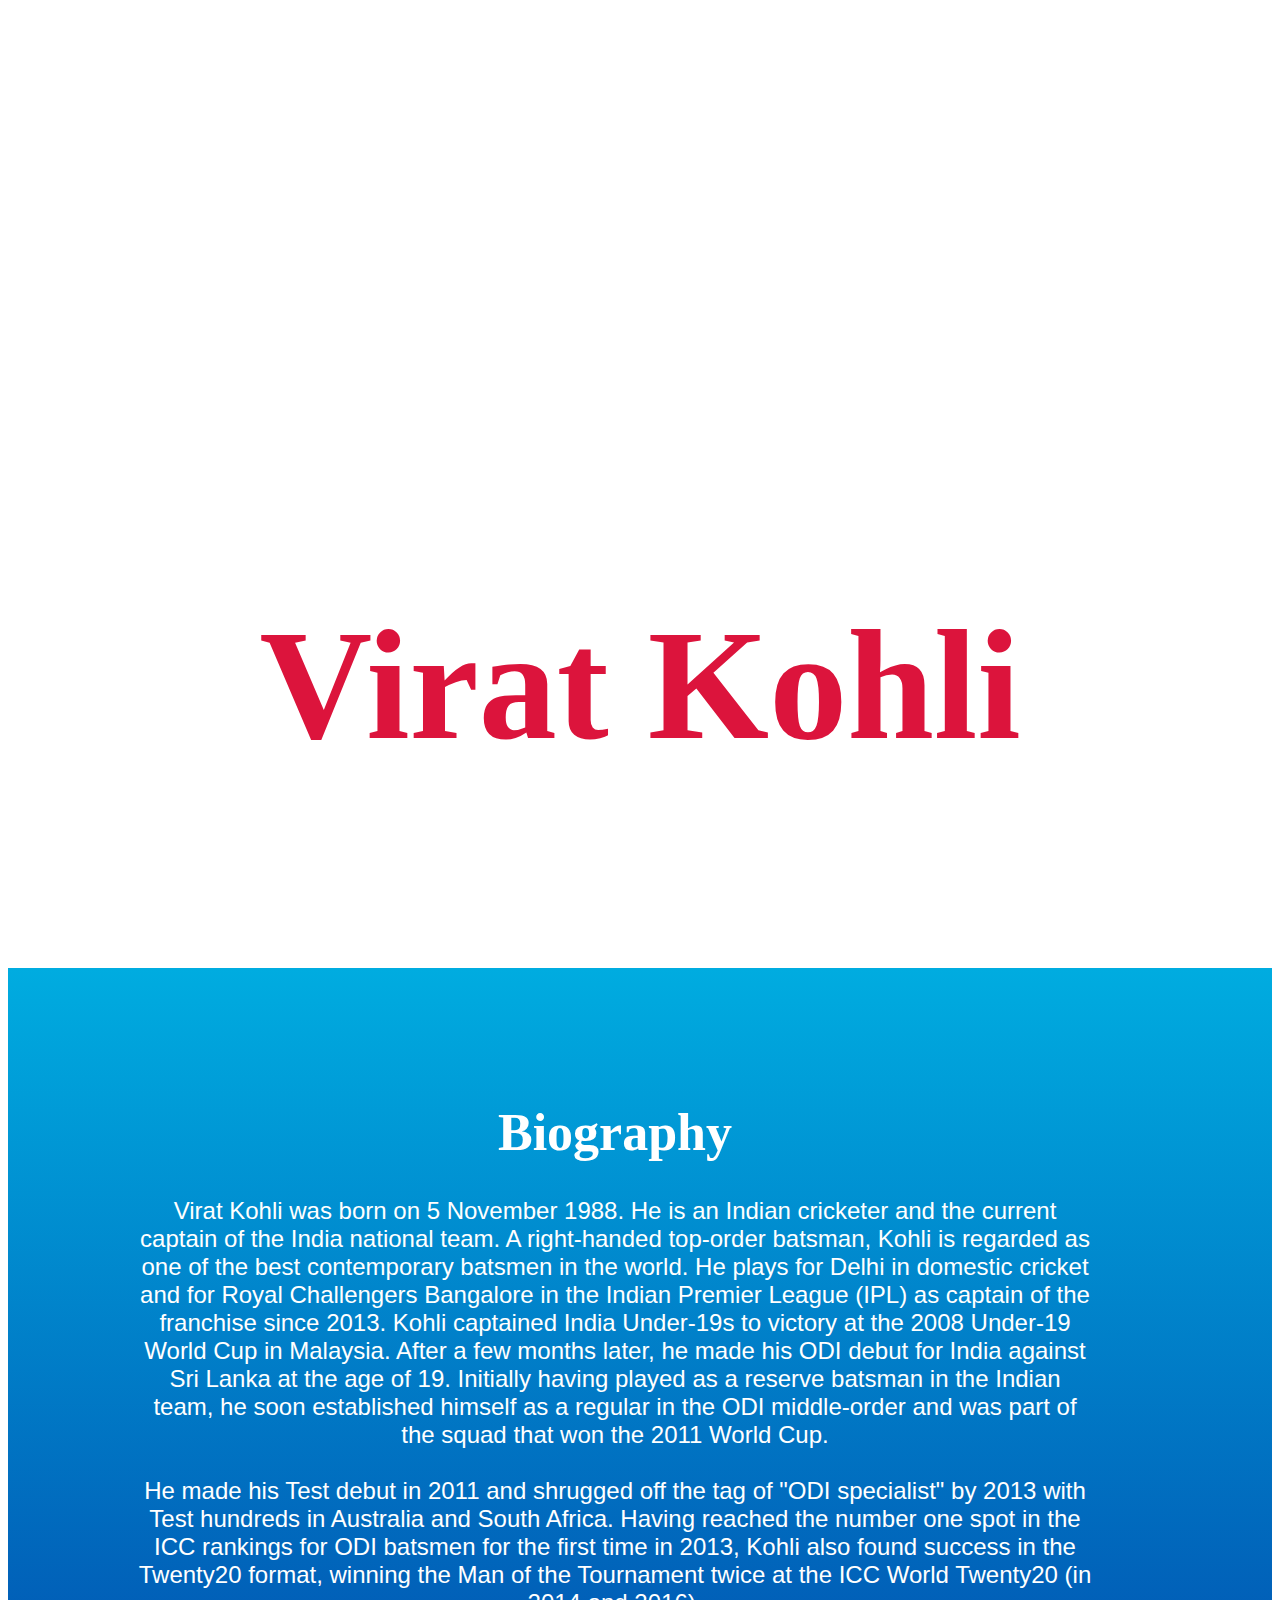
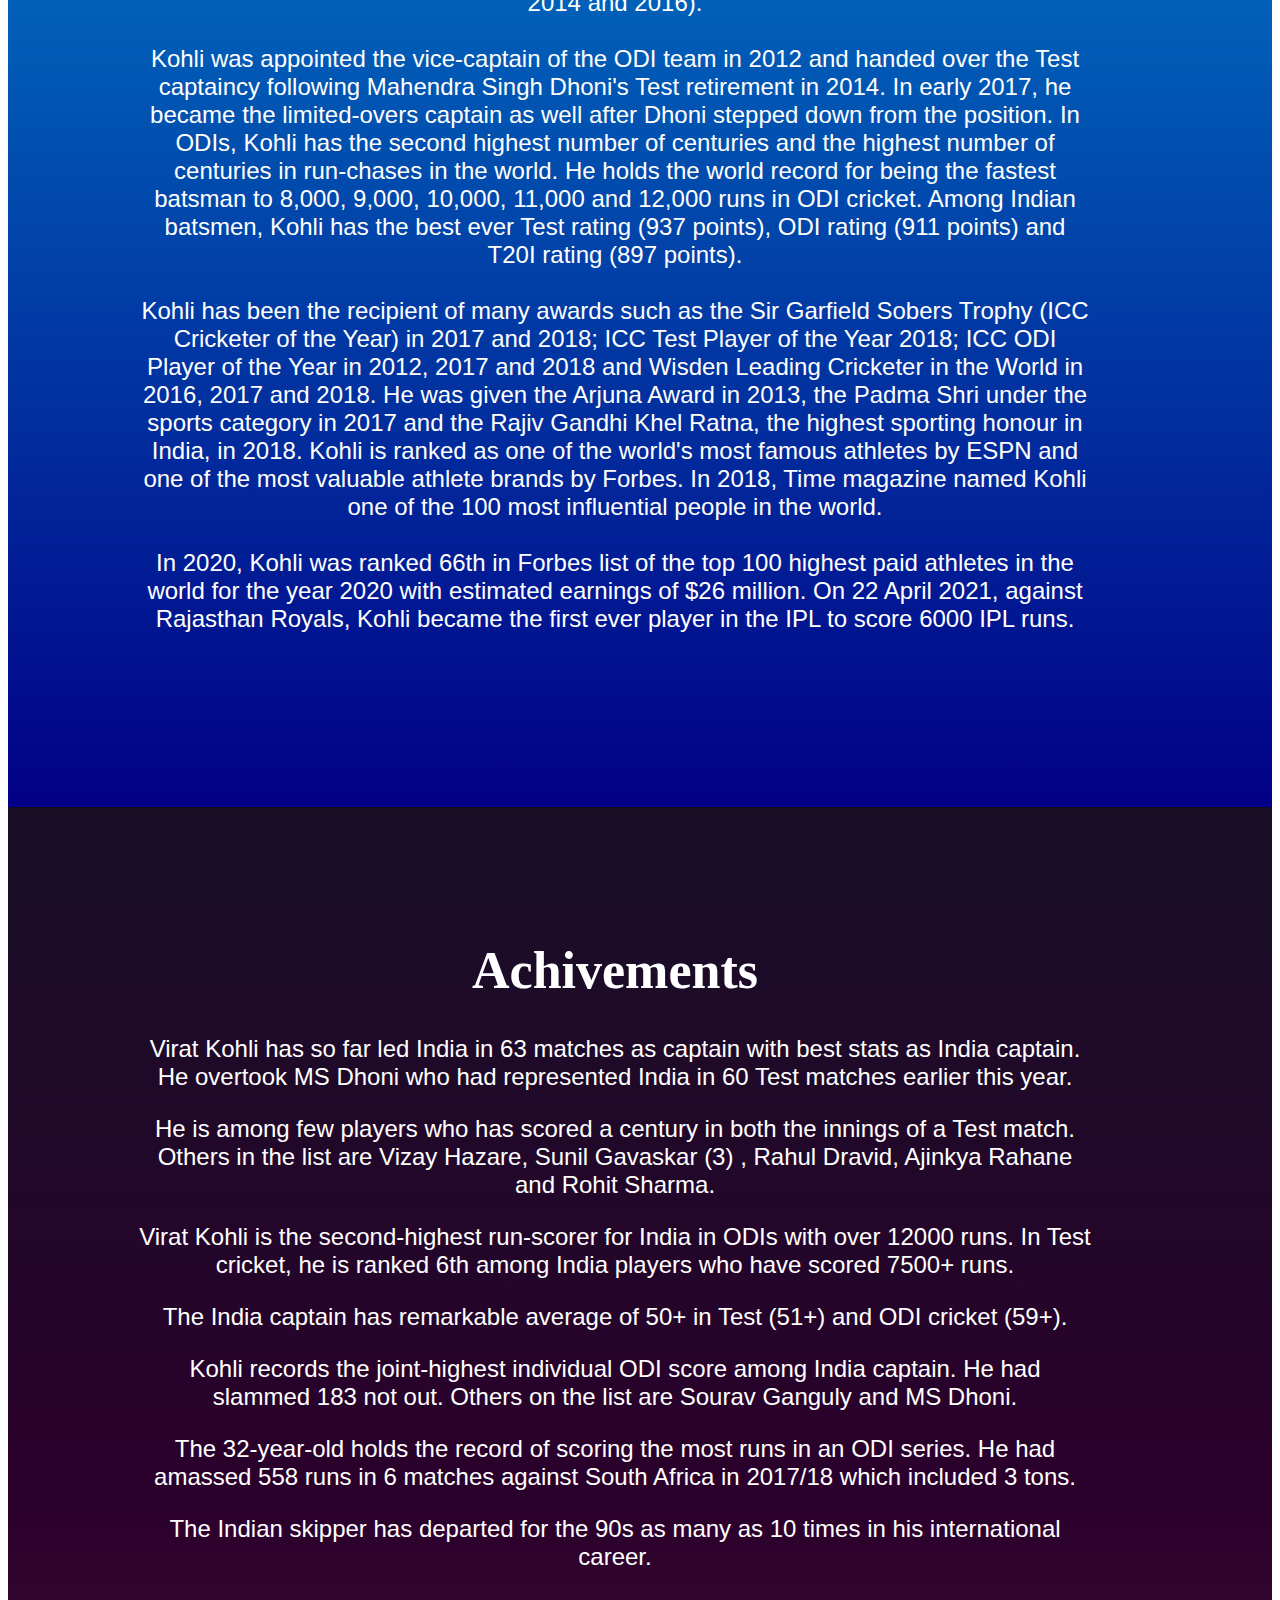
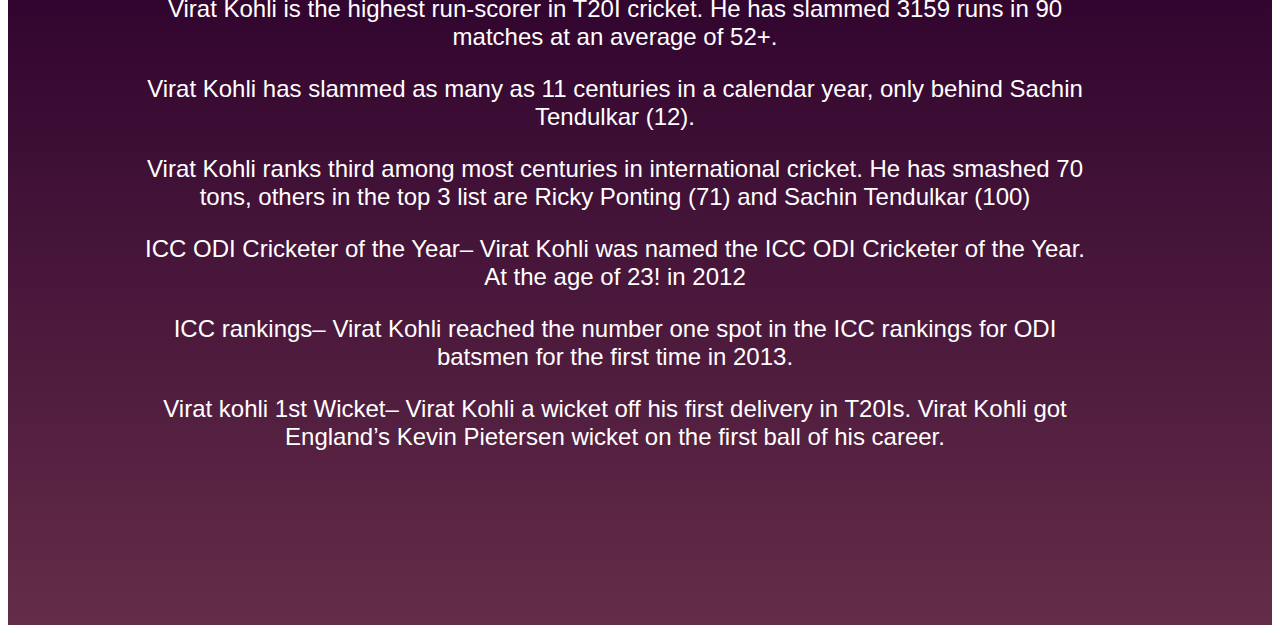
<file: index.html>
<!DOCTYPE html>
<html lang="en">
<head>
    <meta charset="UTF-8">
    <meta http-equiv="X-UA-Compatible" content="IE=edge">
    <meta name="viewport" content="width=device-width, initial-scale=1.0">
    <title> virat kohli</title>
 <link rel="stylesheet" href="styles.css"></link>
</head>
<header class="header header--big-bg">
	<nav id="navbar">
	  <div class="container">
		<ul>
		  <li><a href="index.html">Home</a></li>
		  
		  <li><a href="timeline.html">Timeline</a></li>
		  <li><a href="ipl.html">ipl info</a></li>
		</ul>
	  </div>
	</nav>
	<div class="content">
		<h1>Virat Kohli</h1>
	</div>
</header>

<body>
	<div class="flex1">
		<div class="flex-child">
          <h1> Biography </h1>
          <p>
          Virat Kohli was born on  5 November 1988. He is an Indian cricketer and the current captain of the India national team.
          A right-handed top-order batsman, Kohli is regarded as one of the best contemporary batsmen in the world.
           He plays for Delhi in domestic cricket and for Royal Challengers Bangalore in the Indian Premier League (IPL) as captain of the franchise since 2013.
          Kohli captained India Under-19s to victory at the 2008 Under-19 World Cup in Malaysia.
           After a few months later, he made his ODI debut for India against Sri Lanka at the age of 19. 
           Initially having played as a reserve batsman in the Indian team, he soon established himself as a regular in the ODI middle-order and was part 
           of the squad that won the 2011 World Cup. <br><br>
          
            He made his Test debut in 2011 and shrugged off the tag of "ODI specialist" by 2013 with Test hundreds in Australia and South Africa.
             Having reached the number one spot in the ICC rankings for ODI batsmen for the first time in 2013, Kohli also found success in the Twenty20 format,
              winning the Man of the Tournament twice at the ICC World Twenty20 (in 2014 and 2016). <br><br>
            
            Kohli was appointed the vice-captain of the ODI team in 2012 and handed over the Test captaincy following Mahendra Singh Dhoni's Test retirement in 2014.
             In early 2017, he became the limited-overs captain as well after Dhoni stepped down from the position. 
             In ODIs, Kohli has the second highest number of centuries and the highest number of centuries in run-chases in the world. 
             He holds the world record for being the fastest batsman to 8,000, 9,000, 10,000, 11,000 and 12,000 runs in ODI cricket. 
             Among Indian batsmen, Kohli has the best ever Test rating (937 points), ODI rating (911 points) and T20I rating (897 points).
             <br><br>
            Kohli has been the recipient of many awards such as the Sir Garfield Sobers Trophy (ICC Cricketer of the Year) in 2017 and 2018;
             ICC Test Player of the Year 2018; ICC ODI Player of the Year in 2012, 2017 and 2018 and Wisden Leading Cricketer in the World in 2016, 2017 and 2018.
              He was given the Arjuna Award in 2013, the Padma Shri under the sports category in 2017 and the Rajiv Gandhi Khel Ratna, the highest sporting honour in India, in 2018.
               Kohli is ranked as one of the world's most famous athletes by ESPN and one of the most valuable athlete brands by Forbes.
                In 2018, Time magazine named Kohli one of the 100 most influential people in the world.<br><br>
             
                In 2020, Kohli was ranked 66th in Forbes list of the top 100 highest paid athletes in the world for the year 2020 with estimated earnings of $26 million.
            On 22 April 2021, against Rajasthan Royals, Kohli became the first ever player in the IPL to score 6000 IPL runs.</p> </div>
          
  </div>
  
    </div>
	
	<div class="flex2">
		<div class="flex-child">
          <h1>Achivements</h1>
          <p>Virat Kohli has so far led India in 63 matches as captain with best stats as India captain. He overtook MS Dhoni who had represented India in 60 Test matches earlier this year.</p>
  
          <p>He is among few players who has scored a century in both the innings of a Test match. Others in the list are Vizay Hazare, Sunil Gavaskar (3) , Rahul Dravid, Ajinkya Rahane and Rohit Sharma.</p>
          <p>Virat Kohli is the second-highest run-scorer for India in ODIs with over 12000 runs. In Test cricket, he is ranked 6th among India players who have scored 7500+ runs.                   </p>
          <p> The India captain has remarkable average of 50+ in Test (51+) and ODI cricket (59+).             </p>
          <p> Kohli records the joint-highest individual ODI score among India captain. He had slammed 183 not out. Others on the list are Sourav Ganguly and MS Dhoni.               </p>
          <p>The 32-year-old holds the record of scoring the most runs in an ODI series. He had amassed 558 runs in 6 matches against South Africa in 2017/18 which included 3 tons. </p>
          <p>The Indian skipper has departed for the 90s as many as 10 times in his international career. </p>
          <p>Virat Kohli is the highest run-scorer in T20I cricket. He has slammed 3159 runs in 90 matches at an average of 52+. </p>
          <p>Virat Kohli has slammed as many as 11 centuries in a calendar year, only behind Sachin Tendulkar (12). </p>
          <p>Virat Kohli ranks third among most centuries in international cricket. He has smashed 70 tons, others in the top 3 list are Ricky Ponting (71) and Sachin Tendulkar (100) </p>
          <p>ICC ODI Cricketer of the Year– Virat Kohli was named the ICC ODI Cricketer of the Year. At the age of 23! in 2012 </p>
          <p>ICC rankings– Virat Kohli reached the number one spot in the ICC rankings for ODI batsmen for the first time in 2013. </p>
          <p>Virat kohli 1st Wicket– Virat Kohli a wicket off his first delivery in T20Is. Virat Kohli got England’s Kevin Pietersen wicket on the first ball of his career. </p>
</div>
</div>
		
  	

</body>
</file>
<file: styles.css>
#navbar {
  width: 100%;
    top: 0;
    left: 0;
    background-color: transparent;
  }
  
  ul {
    display: flex;
    align-content: center;
    justify-content: center;
  }
  
  ul li {
    list-style: none;
  }
  
  ul li a {
    text-transform: uppercase;
    font-weight: bold;
    color: #fff;
    font-size: 0.875em;
    text-decoration: none;
    padding: 1em;
    white-space: nowrap;
    letter-spacing: 1px;
    color :p
  }
  
  ul li a:hover {
    border-bottom: 3px solid #fff;
  }
  
  
  .header 
  {
      padding: 20px;
      height: 100vh;
      background: url(https://ichef.bbci.co.uk/onesport/cps/624/cpsprodpb/1650C/production/_120340419_virat_kohli_getty8.jpg) no-repeat center center;
      background-size: cover;
      position: relative;
              margin: 0;
              font-weight: 900;
              font-size: 3rem;
              text-align: center;
              color: #fff;
              margin-bottom: 20px;
      }
      .content 
      {
          position: relative;
          top: 50%;
          transform: translateY(-50%);
          text-align: center;
      color :crimson
      }
  
  
  body
  {
      background-image: url(https://images.unsplash.com/photo-1583423230902-b653abc541eb?ixlib=rb-1.2.1&q=85&fm=jpg&crop=entropy&cs=srgb&ixid=eyJhcHBfaWQiOjE0NTg5fQ);
  }
  .flex1
  {
      display: flex;
      color: white;
      padding: 100px 150px 150px 100px;
      position: center;
      background: linear-gradient(to bottom, #00ace0, #020086);
       flex: 1;
      }
      h1
      {
          font-size: 325%;
          text-align: center;
      }
      p
      {
          font-weight: 400%;
          font-family: serif;
          font-size: 150%;
          text-align: center;
          padding-left: 20%;
          padding-right: 20%;
      }
  .flex2
  {
      display: flex;
      color: white;
      padding: 100px 150px 150px 100px;
      position: center;
        background: linear-gradient(to bottom, #180f27, #2b002c, #642c48);
         flex: 1;
      }
      h1
      {
          font-size: 325%;
          text-align: center;
      }
      p
      {
          font-weight: 400%;
          font-family: sans-serif;
          font-size: 150%;
          padding-left: 3%;
          padding-right: 3%;
      }
</file>
